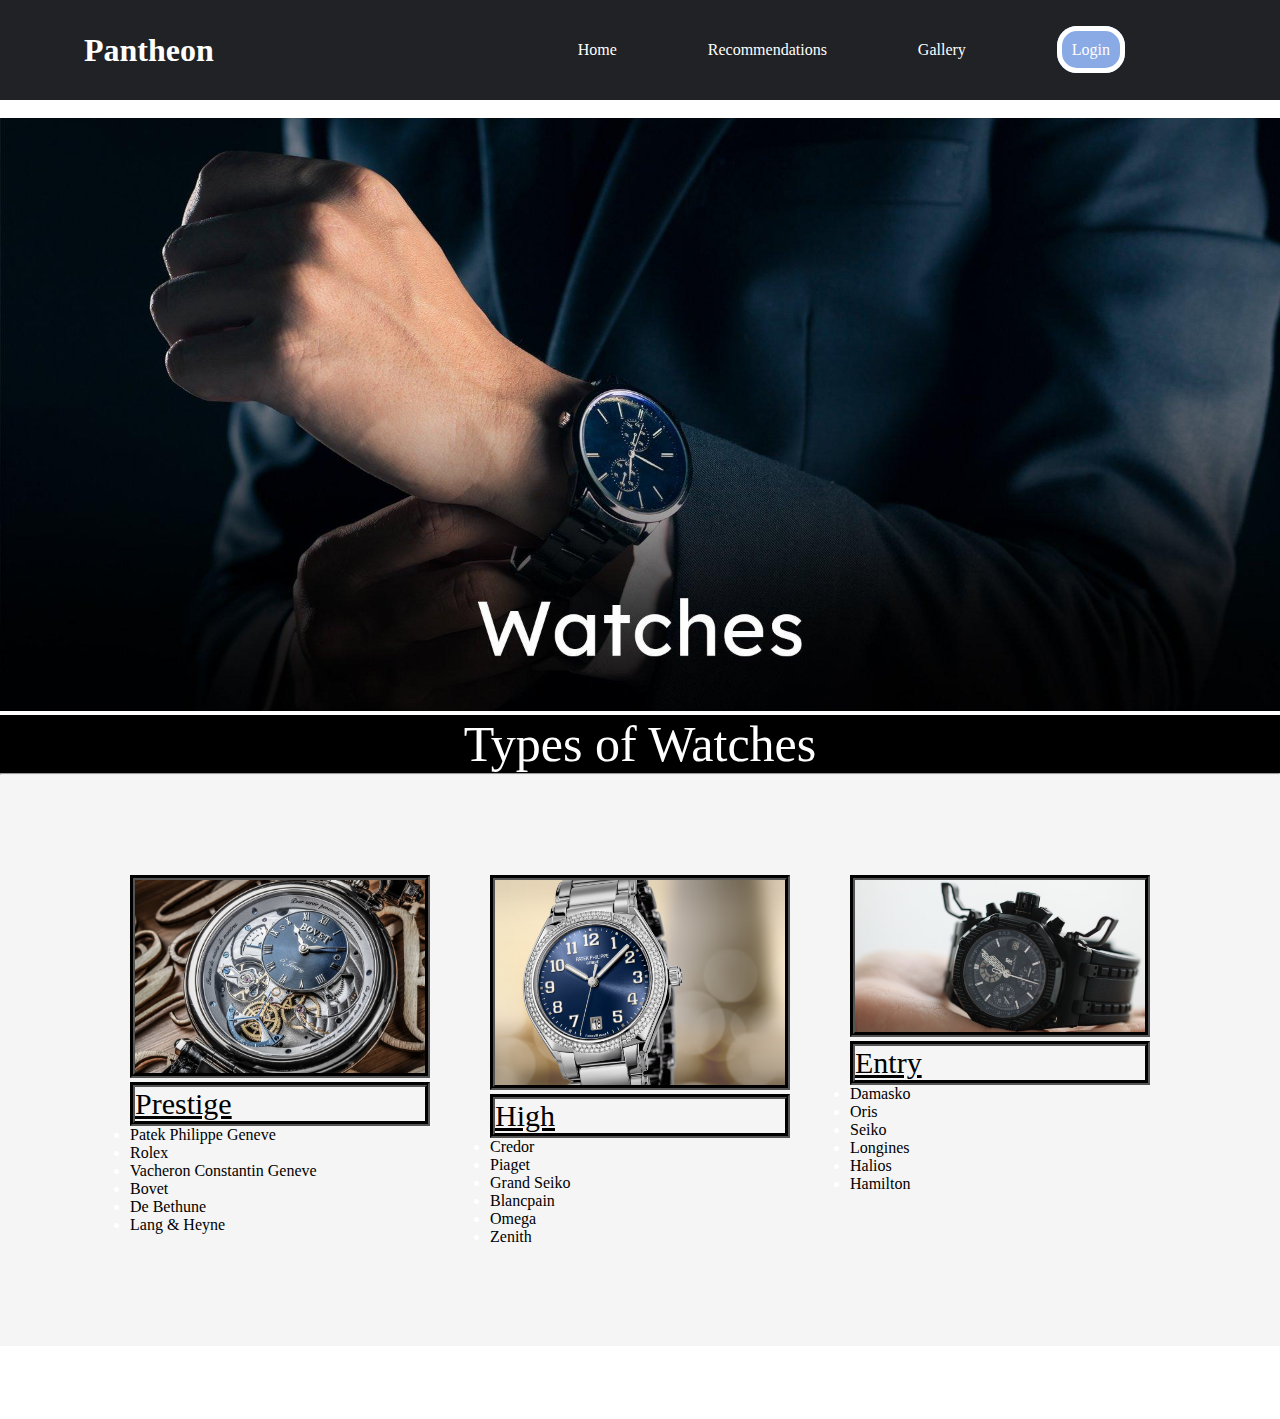
<file: index.html>
<!DOCTYPE html>
<html lang="en">
<head>
   <meta charset="UTF-8">
   <title>Brian's Watch Website</title>
   <link rel="stylesheet" href="style.css">
   <script src="script.js" defer></script>
</head>
<body>
 <div class="navcontainer">
    <nav class="navbar">

        <h1 id="navbar-logo">Pantheon</h1>

        <ul class="nav_menu">
            <li><a href="#" class="nav_links">Home</a></li>
            <li><a href="indexRec.html" class="nav_links">Recommendations</a></li>
            <li><a href="#" class="nav_links">Gallery</a></li>
            <li><a href="index2.html" target="_blank" class="nav_links nav_links_btn">Login</a></li>
        </ul>
        
    </nav>
 </div>

    <br>
 <div id="homepage">
    <div id="backgroundImage">
        <img id="BGImage"src="images/WatchBG.jpg">
    </div>

    <div class="headings">
        <br>
        <p>Types of Watches</p>
    </div>

    <hr>

    <div class="smallImages">
     <div>
        <img class="watchpic" id="popUp1" src="images/Prestige.jpg">
        <div class="prestige">
            <p class="subhead">Prestige</p>
            <ul class="prestige">
               <li class="list"><a href="https://www.patek.com/en/home" target="_blank">Patek Philippe Geneve</a></li>
               <li class="list"><a href="https://www.rolex.com/en-us/watchmaking/excellence-in-the-making/hallmarks-of-excellence?gclid=CjwKCAjwzo2mBhAUEiwAf7wjki69SwdLsofsVXWkZge2ygdJu-e2F1KpoJpeTgfuzBpX9C6uwWZIeRoCk0gQAvD_BwE&ef_id=CjwKCAjwzo2mBhAUEiwAf7wjki69SwdLsofsVXWkZge2ygdJu-e2F1KpoJpeTgfuzBpX9C6uwWZIeRoCk0gQAvD_BwE:G:s&s_kwcid=AL!141!3!660516543537!e!!g!!rolex!8684308457!87935379260" target="_blank">Rolex</a></li>
               <li class="list"><a href="https://www.vacheron-constantin.com/us/en/home.html" target="_blank">Vacheron Constantin Geneve</a></li>
               <li class="list"><a href="https://www.bovet.com/" target="_blank">Bovet</a></li>
               <li class="list"><a href="https://www.debethune.ch/en" target="_blank">De Bethune</a></li>
               <li class="list"><a href="https://www.lang-und-heyne.de/en/watches/" target="_blank">Lang & Heyne</a></li>
            </ul>
        </div>
     </div>

     <div>
        <img class="watchpic high" class src="images/High.jpg">
        <p class="high">
            <p class="subhead">High</p>
            <ul class="high">
               <li class="list"><a href="https://www.credor.com/special/fugaku/english.php" target="_blank">Credor</a></li>
               <li class="list"><a href="https://www.piaget.com/?gad=1&gclid=CjwKCAjwzo2mBhAUEiwAf7wjkogzllTd-7JCQw7qUNHdrGQDC96qGlwaNSK4_u95fXIfgGKTWJSlwRoCnekQAvD_BwE&gclsrc=aw.ds" target="_blank">Piaget</a></li>
               <li class="list"><a href="https://www.grand-seiko.com/us-en/" target="_blank">Grand Seiko</a></li>
               <li class="list"><a href="https://www.blancpain.com/en" target="_blank">Blancpain</a></li>
               <li class="list"><a href="https://www.omegawatches.com/en-us/" target="_blank">Omega</a></li>
               <li class="list"><a href="https://www.zenith-watches.com/en_us" target="_blank">Zenith</a></li>
            </ul>
        </p>
     </div>

     <div>
        <img class="watchpic entry" src="images/Entry.jpg">
        
        <p class="entry"> 
            <p class="subhead">Entry</p>
            <ul class="entry">
               <li class="list"><a href="https://www.damasko-watches.com/en/" target="_blank">Damasko</a></li>
               <li class="list"><a href="https://www.oris.ch/" target="_blank">Oris</a></li>
               <li class="list"><a href="https://www.seikowatches.com/us-en/" target="_blank">Seiko</a></li>
               <li class="list"><a href="https://www.tourneau.com/?gad=1&gclid=CjwKCAjwzo2mBhAUEiwAf7wjkj5zxHy0BEosSssiuoX0VdcWbZVMCJV1qtYr_j-O3tV-_WU4p47ghBoCnGMQAvD_BwE" target="_blank">Longines</a></li>
               <li class="list"><a href="https://halioswatches.com/" target="_blank">Halios</a></li>
               <li class="list"><a href="https://www.hamiltonjewelers.com/pages/Watch-Repair.html?gclid=CjwKCAjwzo2mBhAUEiwAf7wjkgjtEf84i9QblxYs5Gl_ua8J-TEVkDgSBmKjXLwYMp5SShIsljw-rBoCsgYQAvD_BwE" target="_blank">Hamilton</a></li>
            </ul>
           </p>
     </div>
    </div>

 </div>
 
 <div id="gallerypage">

    <div>
        <h1>Here are some pictures below!</h1>
    </div>

 </div>

    <p>Disclaimer: This is just personal opinion sourced from reddit</p>

    <footer>&copy;Brian Reviews</footer>


</body>
</html>
</file>
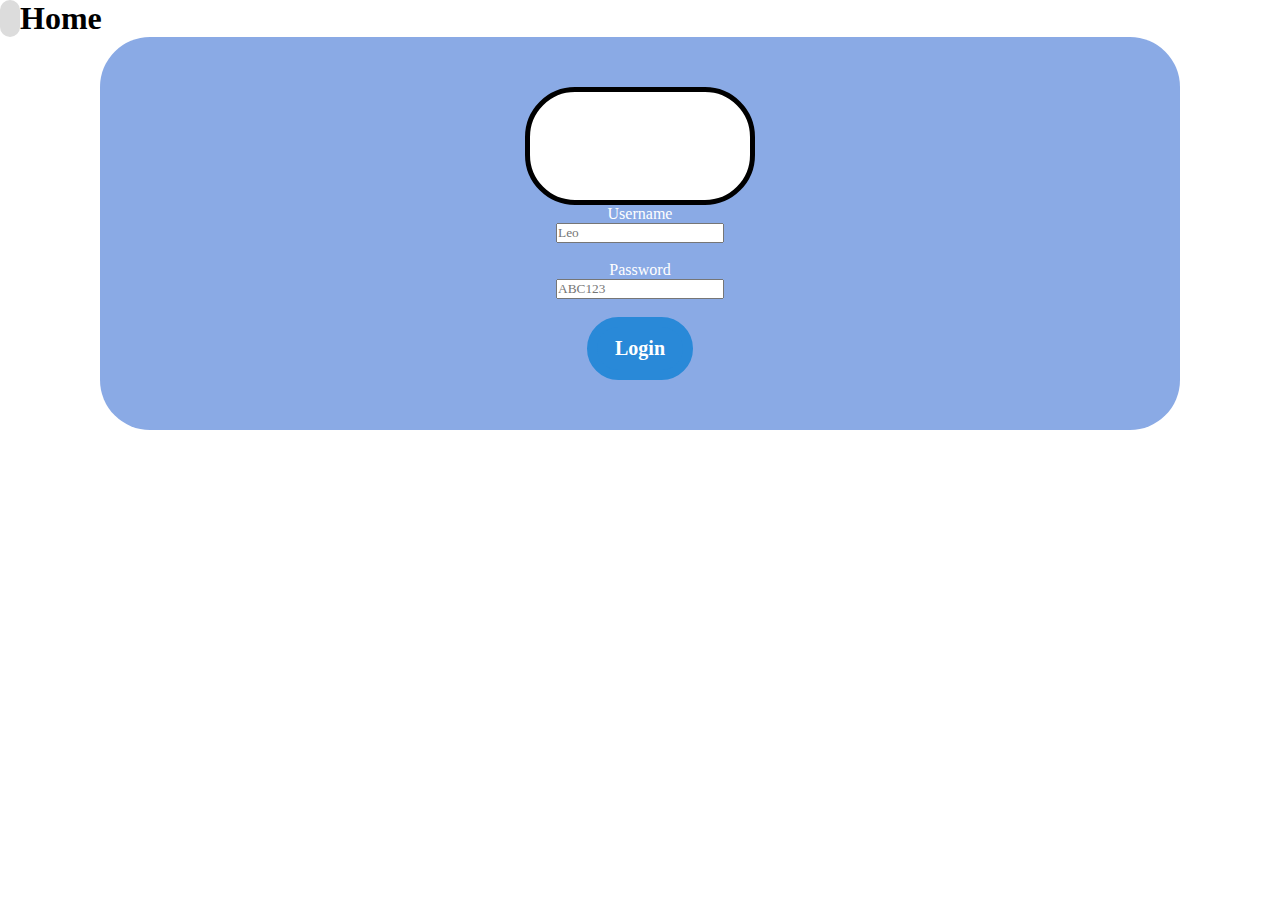
<file: index2.html>
<!--For PRIOR Project-->

<!DOCTYPE html>
<html lang="en">
<head>
    <meta charset="UTF-8">
    <meta name="viewport" content="width=device-width, initial-scale=1.0">
    <title>Login</title>
    <script src="script.js" defer></script>
    <link rel="stylesheet" href="style.css">
</head>
<body class="bodybg">
    <h1 id="Home2"><a href="index.html">Home</a></h1>
    
    <div class="logContain">
        <p id="logindisplay">Login</p>

        <label for="username"> Username</label>
        <input type="text" id="username" placeholder="Leo">

        <br>

        <label for="password">Password</label>
        <input type="text" id="password" placeholder="ABC123">

        <br>

        <button id="logbutton">Login</button>
    </div> 
</body>
</html>
</file>
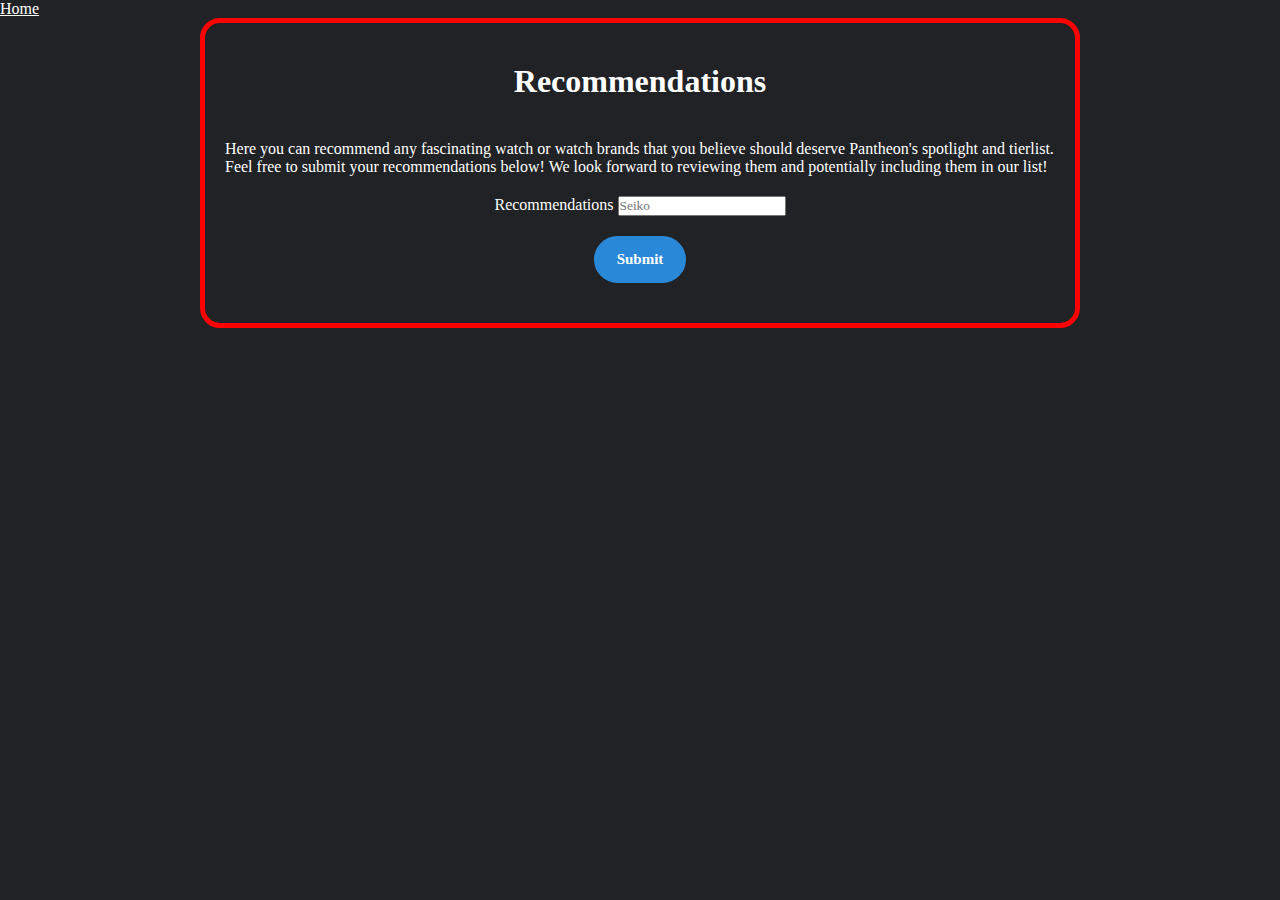
<file: indexRec.html>
<!--For PRIOR Project-->

<!DOCTYPE html>
<html lang="en">
<head>
    <meta charset="UTF-8">
    <meta name="viewport" content="width=device-width, initial-scale=1.0">
    <title>Recommendations</title>
    <link rel="stylesheet" href="style.css">
    <script src="script.js" defer></script>
</head>
<body id="recBody">

    <div class="recContainer">
        <div id="home3"><a href="index.html">Home</a></div>

        <div class="recInfo">
            <h1 id="recTitle">Recommendations</h1>
            <p id="recDesc">Here you can recommend any fascinating watch or watch brands
                that you believe should deserve Pantheon's spotlight and tierlist.
                Feel free to submit your recommendations below! We look forward to
                reviewing them and potentially including them in our list!
            </p>

            <div class="user_rec_interaction">
                <label for="recinput">Recommendations</label>
                <input type="text" id="recinput" placeholder="Seiko">
            </div>

            <button id="rec_btn">
                Submit
            </button>

            <div id="recArray">
                
            </div>

            

        </div>
    </div>
    
</body>
</html>
</file>
<file: style.css>
*{
    box-sizing: border-box;
    padding: 0;
    margin: 0;
    font-family: Georgia, 'Times New Roman', Times, serif;
    color: white;
}


.navcontainer{
    width: 100%;
    background-color:#202225;
}


.navbar{
    display: grid;
    grid-template-columns: 0.2fr auto 1fr;
    grid-template-columns: repeat(2, auto);
    align-items: center;
    height: 100px;
    width: 90%;
    max-width: 1800px;
    margin: 0 auto;
}

.nav_menu{
    display:grid;
    grid-template-columns: repeat(4, auto);
    list-style: none;    
}



.nav_links{
    text-decoration: none;
    transition: all 0.3s ease-out;
}

.nav_links:hover{
    color: gold;
}

#navbar-logo{
    margin-left: 20px;
    cursor: pointer;
}

.nav_links_btn{
    background-color: #8AAAE5;
    padding: 10px;
    border: 5px solid white;
    border-radius: 20px;

}

.nav_links_btn:hover{
    background-color:red;
    padding: 5px 15px;
    transition: all 0.5s ease-in;
}



.list a{
    text-decoration: none;
    color: black;
}

.bar:hover, #loginnav a:hover{
    font-size: 20px;
    color: gold;
}

.subhead{
    color: black;
}

#navcontainer{  
    background-color: black;
}

#BGImage{
    width: 100%;
}

.headings{
    display: flex;
    justify-content: center;
    font-size: 50px;
    color:white;
    background-color: black;
}

.smallImages{
    display:flex;
    justify-content: space-around;
    padding: 100px;

    background-color: whitesmoke;
    
}

.watchpic{
    width: 300px;
    border: 5px groove black;
   
}

.subhead{
    font-size: 30px;
    border: 5px groove black;
    text-decoration:underline;
    
}

li:hover{
    font-size: 20px;
}

#logo{
    width: 75px;
}

@media screen and (max-width: 320px) {
    .navcontainer{
        margin: 0 auto;
    }

}



/* 
Login Page -- Index2.html
*/

#Home2{
    padding-left: 20px;
    background-color: gainsboro;
    margin-right: 1360px;
    border-radius: 20px;
}

#Home2 a{
    text-decoration: none;
    color: black;
}

.logContain{
    padding: 50px;
    margin-left: 100px;
    margin-right: 100px;
    background-color:#8AAAE5;
    display: flex;
    flex-direction: column;
    align-items: center;
    border-radius: 50px;
}

#logindisplay{
    font-size: 50px;
    background-color: white;
    padding-right: 50px;
    padding-left: 50px;
    padding-top: 25px;
    padding-bottom: 25px;
    border: 5px solid black;
    border-radius: 50px;
    border-width: 5px;
}

#logbutton{
  display : inline-block;  
  border-style : solid;
  border-width : 10px;
  border-radius : 50px;
  padding : 10px 18px;
  font-size : 20px;
  font-weight : bold;
  color : #fff;
  text-decoration : none;
  transition: all 2s;
  border-color : #2989d8;
  background-color: #2989d8;
}

@media screen and (max-width: 320px) {
    .logContain{
        margin: 0 auto;
    }

    #Home2{
        font-size: 25px;
        margin: 0;
        position: relative;
        right: 15px;
        text-align: center;
        background-color: transparent;
    }
}


/* indexRec.html --> Rec Page*/

#recBody{
    background-color: #202225;
}

.recContainer{
    background: #202225;
    display: flex;
    flex-direction: column;
    width: 100%;
    height: 100%;
}

.recInfo{
    display: flex;
    flex-direction: column;
    align-items: center;
    align-self: space-between;
    justify-self: space-between;
    margin: auto 200px;
    border: 5px solid red;
    border-radius: 20px;
    padding: 20px;
}

#recTitle, #recDesc{
    margin: 20px auto;
}

#rec_btn{
    display : inline-block;  
    border-style : solid;
    border-width : 5px;
    border-radius : 30px;
    padding : 10px 18px;
    margin: 20px auto;
    font-size : 15px;
    font-weight : bold;
    color : #fff;
    text-decoration : none;
    transition: all 2s;
    border-color : #2989d8;
    background-color: #2989d8;
}

#recinput{
    color: black;
}

#recarray{
    display: flex;
    
}

@media screen and (max-width: 320px) {
    .recInfo{
        width: 100%;
        height: 100%;
        margin: 0 auto;
        
    }

    #recTitle{
        font-size: 20px;
        
    }

    #recDesc{
        font-size: 15px;
    }

    .user_rec_interaction{
        text-align: center;
    }
}
</file>
